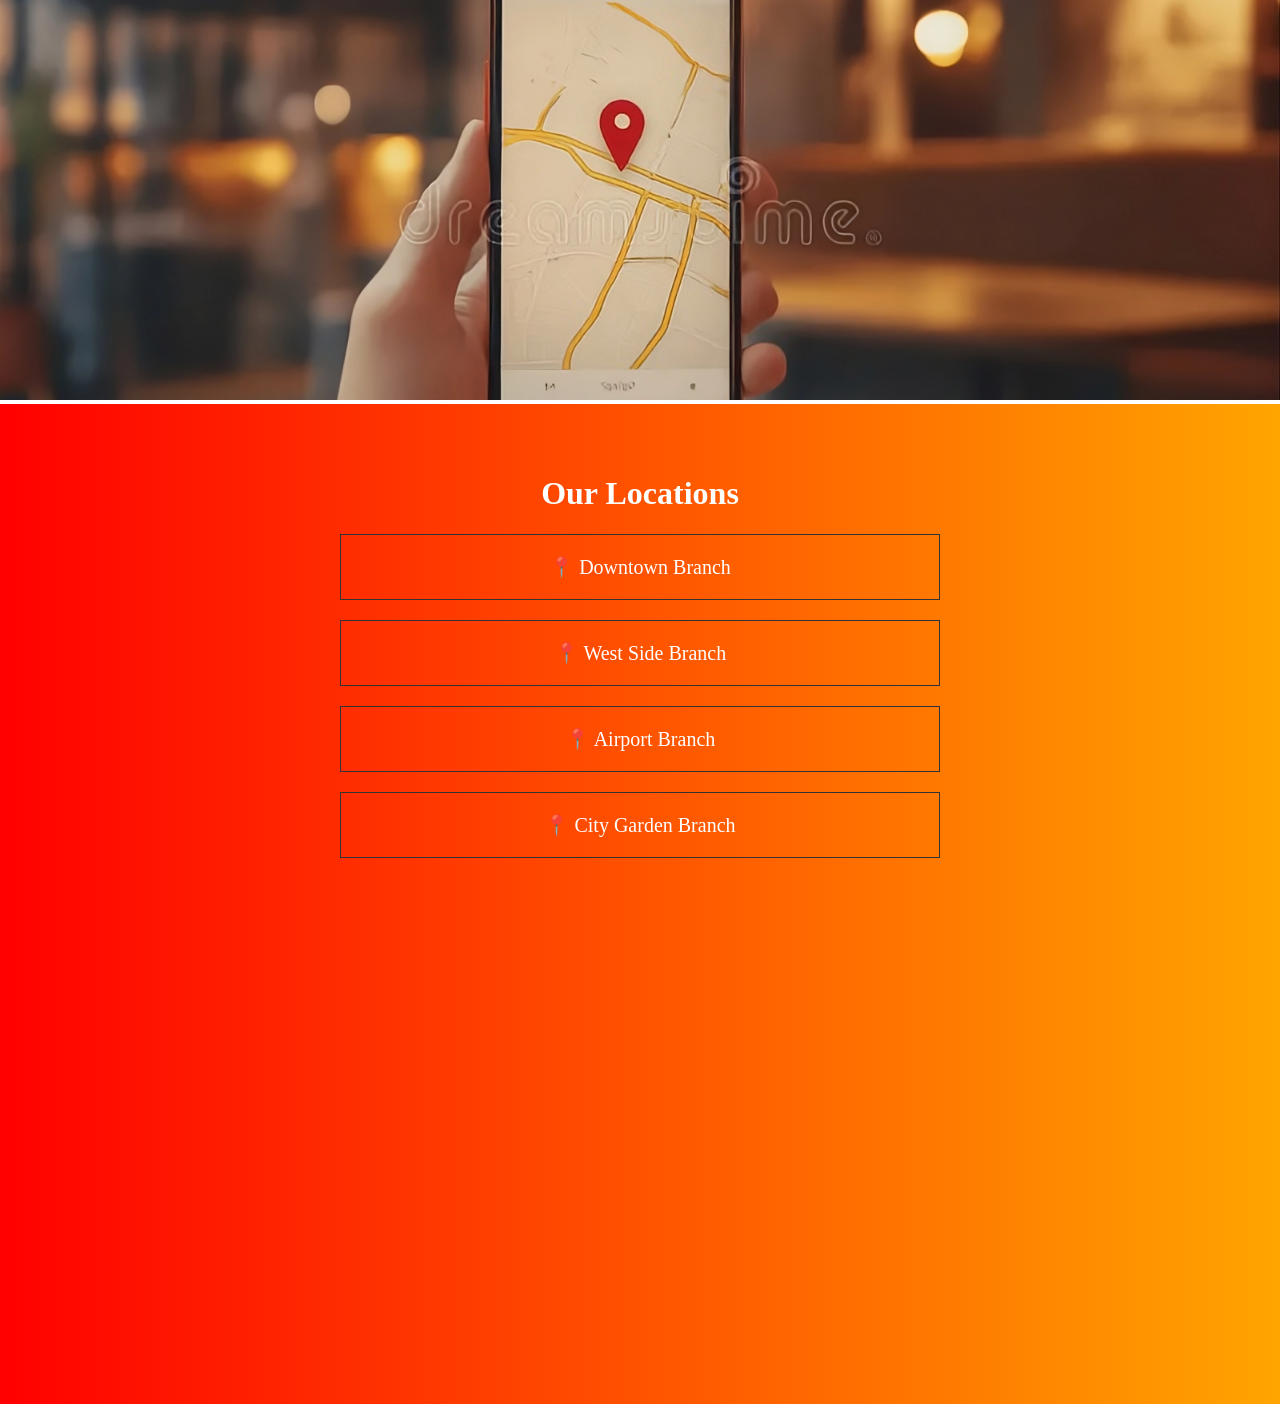
<file: HTMLs/Location.html>
<!doctype html>
<html lang="en">
  <head>
    <meta charset="UTF-8" />
    <meta name="viewport" content="width=device-width, initial-scale=1.0" />
    <title>Location</title>
    <link rel="stylesheet" href="../CSSs/Location.css" />
  </head>

  <body>
    <!-- IMAGE SECTION -->
    <div class="hero-img">
      <!-- اینجا عکس خودت را می‌گذاری -->
      <img src="../images/LocationBGimg.webp" alt="restaurant" />
    </div>

    <!-- MAIN OVERLAY -->
    <div class="overlay">
      <h1>Our Locations</h1>

      <div class="locations">
        <div class="location" onclick="toggleAddress(this)">
          📍 Downtown Branch
          <p class="address">Street 12, Downtown District, City Center</p>
        </div>

        <div class="location" onclick="toggleAddress(this)">
          📍 West Side Branch
          <p class="address">West Avenue, Building 5, Near Mall</p>
        </div>

        <div class="location" onclick="toggleAddress(this)">
          📍 Airport Branch
          <p class="address">Airport Road, Terminal 2 Area</p>
        </div>

        <div class="location" onclick="toggleAddress(this)">
          📍 City Garden Branch
          <p class="address">Garden Street, Near Park Entrance</p>
        </div>
      </div>
    </div>

    <script defer src="../JSs/Location.js"></script>
  </body>
</html>
</file>
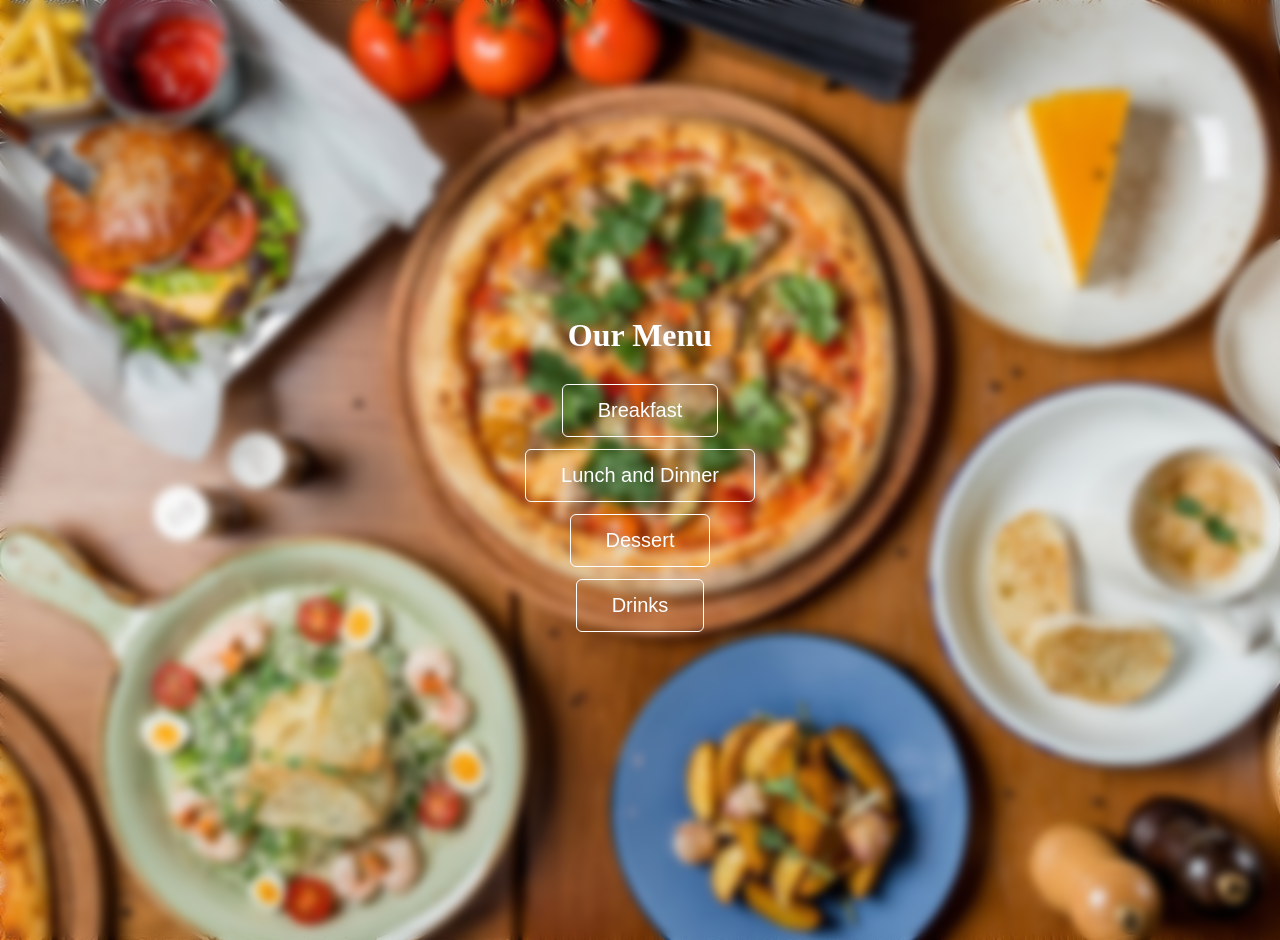
<file: HTMLs/Menu.html>
<!doctype html>
<html lang="en">
  <head>
    <meta charset="UTF-8" />
    <meta name="viewport" content="width=device-width, initial-scale=1.0">
    <title>Menu</title>
    <link rel="stylesheet" href="../CSSs/Menu.css" />
  </head>

  <body>
    <div class="overlay">
      <!-- CATEGORIES -->
      <div class="panel active" id="categories">
        <h1>Our Menu</h1>

        <button onclick="showMenu('breakfast')">Breakfast</button>
        <button onclick="showMenu('lunch and dinner')">Lunch and Dinner</button>
        <button onclick="showMenu('dessert')">Dessert</button>
        <button onclick="showMenu('drinks')">Drinks</button>
      </div>

      <!-- MENU ITEMS -->
      <div class="panel" id="menuItems">
        <button class="back" onclick="backToCategories()">← Back</button>

        <div id="content"></div>

        <!-- CART -->
        <div class="cart">
          <h3>Cart</h3>

          <div id="cartItems"></div>

          <p>Total: $<span id="total">0</span></p>

          <!-- NEW BUTTON -->
          <button id="orderBtn">Place Order</button>
        </div>

        <!-- MODAL -->
        <div class="modal" id="modal">
          <div class="modal-content">
            <h2>Success!</h2>
            <p>Your order has been placed successfully.</p>

            <button id="okBtn">OK</button>
          </div>
        </div>
      </div>
    </div>

    <script defer src="../JSs/Menu.js"></script>
  </body>
</html>
</file>
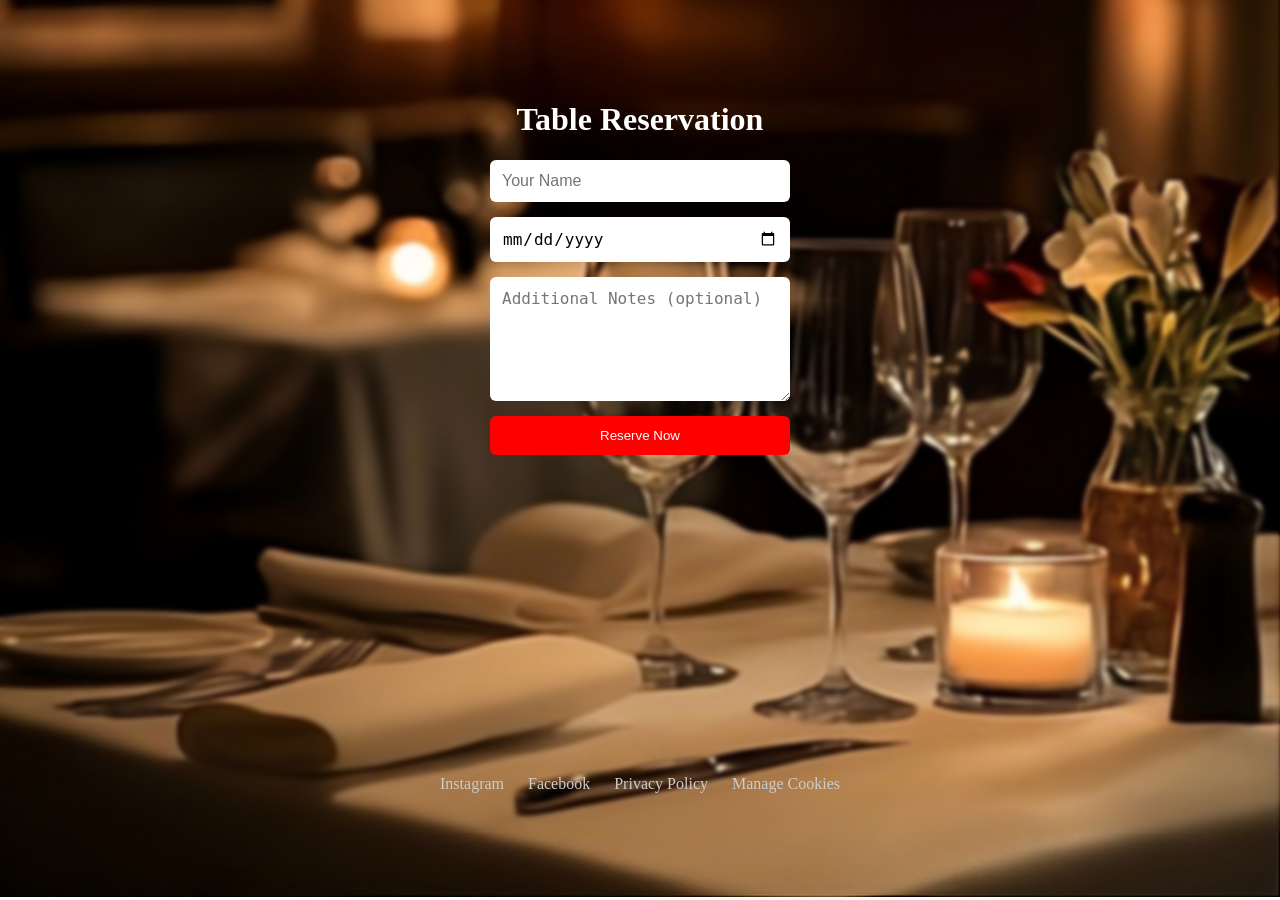
<file: HTMLs/Reservation.html>
<!doctype html>
<html lang="en">
  <head>
    <meta charset="UTF-8" />
    <meta name="viewport" content="width=device-width, initial-scale=1.0" />
    <title>Reservation</title>
    <link rel="stylesheet" href="../CSSs/Reservation.css" />
  </head>

  <body>
    <div class="container">
      <h1>Table Reservation</h1>

      <form id="reservationForm">
        <input type="text" id="name" placeholder="Your Name" required />

        <input type="date" id="time" required />

        <textarea
          id="message"
          placeholder="Additional Notes (optional)"
        ></textarea>

        <button type="submit">Reserve Now</button>
      </form>

      <!-- MODAL -->
      <div class="modal" id="modal">
        <div class="modal-content">
          <h2>Success!</h2>
          <p>Your table has been successfully reserved.</p>
          <button id="closeModal">OK</button>
        </div>
      </div>
    </div>

    <!-- FOOTER LINKS -->
    <footer>
      <div class="links">
        <a href="#">Instagram</a>
        <a href="#">Facebook</a>
        <a href="#">Privacy Policy</a>
        <a href="#">Manage Cookies</a>
      </div>
    </footer>

    <script defer src="../JSs/Resevation.js"></script>
  </body>
</html>
</file>
<file: CSSs/Location.css>
body {
  margin: 0;
  font-family: "Arima", cursive;
  color: white;
}

/* IMAGE */
.hero-img img {
  width: 100%;
  height: 400px;
  object-fit: cover;
}

/* OVERLAY */
.overlay {
  background-image: linear-gradient(to right, red 0%, orange 100%);
  min-height: 100vh;
  padding: 50px 20px;
  text-align: center;
}

/* LOCATIONS BOX */
.locations {
  display: flex;
  flex-direction: column;
  gap: 20px;
  max-width: 600px;
  margin: auto;
}

/* LOCATION ITEM */
.location {
  border: 1px solid #333;
  padding: 20px;
  cursor: pointer;
  transition: 0.3s;
  font-size: 20px;
}

.location:hover {
  background: orange;
  color: black;
}

/* ADDRESS (hidden by default) */
.address {
  display: none;
  margin-top: 10px;
  font-size: 16px;
  color: #ccc;
}

/* show active */
.location.active .address {
  display: block;
}

/* RESPONSIVE */
@media (max-width: 600px) {
  .location {
    font-size: 16px;
  }
}
</file>
<file: CSSs/Menu.css>
body {
  margin: 0;
  font-family: "Arima", cursive;
  background-image: url(../images/orderMenuBGimg.jpg);
  background-position: center;
  background-size: cover;
  background-repeat: no-repeat;
  color: white;
}

/* BACKGROUND */
.overlay {
  min-height: 100vh;
  display: flex;
  justify-content: center;
  align-items: center;
  backdrop-filter: blur(5px);
  padding: 20px;
}

/* PAGES (CATEGORY + MENU) */
.panel {
  width: 100%;
  max-width: 600px;
  text-align: center;

  opacity: 0;
  transform: translateY(20px);
  pointer-events: none;

  transition: 0.4s ease;
  position: absolute;
}

/* ACTIVE STATE */
.panel.active {
  opacity: 1;
  transform: translateY(0);
  pointer-events: auto;
  position: relative;
}

/* TITLE */
h1 {
  margin-bottom: 30px;
}

/* CATEGORY BUTTONS */
button {
  display: block;
  margin: 12px auto;
  padding: 14px 35px;
  font-size: 20px;
  background: transparent;
  border: 1px solid white;
  color: white;
  cursor: pointer;
  transition: 0.3s;
  border-radius: 6px;
}

button:hover {
  background: orange;
  border-color: orange;
}

/* BACK BUTTON (FIXED → مشکل حل شد) */
.back {
  position: fixed;
  top: 0;
  left: 0;
  font-size: 18px;
  padding: 10px 18px;
  z-index: 999;
}

/* MENU ITEMS */
#content {
  margin-top: 40px;
}

/* EACH ITEM */
.item {
  display: flex;
  justify-content: space-between;
  align-items: center;

  padding: 12px 15px;
  margin: 10px 0;
  border-bottom: 1px solid #333;

  opacity: 0;
  transform: translateY(10px);

  animation: fadeIn 0.4s forwards;
}

/* STAGGER ANIMATION */
@keyframes fadeIn {
  to {
    opacity: 1;
    transform: translateY(0);
  }
}

/* CART */
.cart {
  margin-top: 30px;
  padding-top: 15px;
  border-top: 1px solid #444;
}

/* RESPONSIVE */
@media (max-width: 600px) {
  button {
    font-size: 16px;
    padding: 10px 20px;
  }

  .item {
    flex-direction: column;
    gap: 6px;
  }

  .back {
    font-size: 14px;
    padding: 8px 12px;
  }
}

.actions {
  display: flex;
  gap: 10px;
  justify-content: center;
  margin-top: 8px;
}

.actions button {
  padding: 8px 14px;
  font-size: 14px;
  border-radius: 5px;
}

/* Remove button */
.remove {
  border: 1px solid red;
  color: red;
  background: transparent;
}

.remove:hover {
  background: red;
  color: white;
}

/* ORDER BUTTON */
#orderBtn {
  margin-top: 15px;
  padding: 12px 20px;
  background: red;
  border: none;
  color: white;
  cursor: pointer;
  font-size: 16px;
  transition: 0.3s;
}

#orderBtn:hover {
  background: orange;
}

/* MODAL BACKDROP */
.modal {
  position: fixed;
  top: 0;
  left: 0;
  width: 100%;
  height: 100%;

  display: flex;
  justify-content: center;
  align-items: center;

  opacity: 0;
  visibility: hidden;
  transition: 0.3s ease;
}

/* ACTIVE MODAL */
.modal.show {
  opacity: 1;
  visibility: visible;
}

/* MODAL BOX */
.modal-content {
  background: #111;
  padding: 40px;
  text-align: center;
  border-radius: 10px;

  transform: scale(0.7);
  transition: 0.3s ease;
}

/* animation */
.modal.show .modal-content {
  transform: scale(1);
}

.modal-content h2 {
  color: orange;
}

/* OK BUTTON */
#okBtn {
  margin-top: 20px;
  padding: 10px 25px;
  background: orange;
  border: none;
  color: black;
  font-size: 16px;
  cursor: pointer;
  border-radius: 5px;
  transition: 0.3s;
}

#okBtn:hover {
  background: red;
  color: white;
}

/* fade out animation */
.modal.hide {
  opacity: 0;
  visibility: hidden;
}

.modal.hide .modal-content {
  transform: scale(0.6);
}
</file>
<file: CSSs/Reservation.css>
body {
  margin: 0;
  font-family: "Arima", cursive;
  background-image: url(../images/upscalemedia-transformed\ \(1\).jpeg);
  background-size: cover;
  background-position: center;
  background-repeat: no-repeat;
  backdrop-filter: blur(2px);
  color: white;
}

/* CONTAINER */
.container {
  text-align: center;
  padding: 80px 20px;
}

/* FORM */
form {
  display: flex;
  flex-direction: column;
  gap: 15px;
  width: 300px;
  margin: auto;
}

input,
textarea {
  padding: 12px;
  border: none;
  outline: none;
  font-size: 16px;
  border-radius: 6px;
}

textarea {
  height: 100px;
}

button {
  padding: 12px;
  background: red;
  color: white;
  border: none;
  cursor: pointer;
  transition: 0.3s;
  border-radius: 6px;
}

button:hover {
  background: orange;
}

/* MODAL */
.modal {
  position: fixed;
  top: 0;
  left: 0;
  width: 100%;
  height: 100%;
  background: rgba(0, 0, 0, 0.8);

  display: none;
  justify-content: center;
  align-items: center;
}

.modal-content {
  background: #111;
  padding: 40px;
  text-align: center;
  border-radius: 10px;
}

.modal-content h2 {
  color: orange;
}

/* FOOTER LINKS */
footer {
  margin-top: 200px;
  text-align: center;
  padding: 40px;
}

.links a {
  margin: 0 10px;
  color: #ccc;
  text-decoration: none;
}

.links a:hover {
  color: red;
}
</file>
